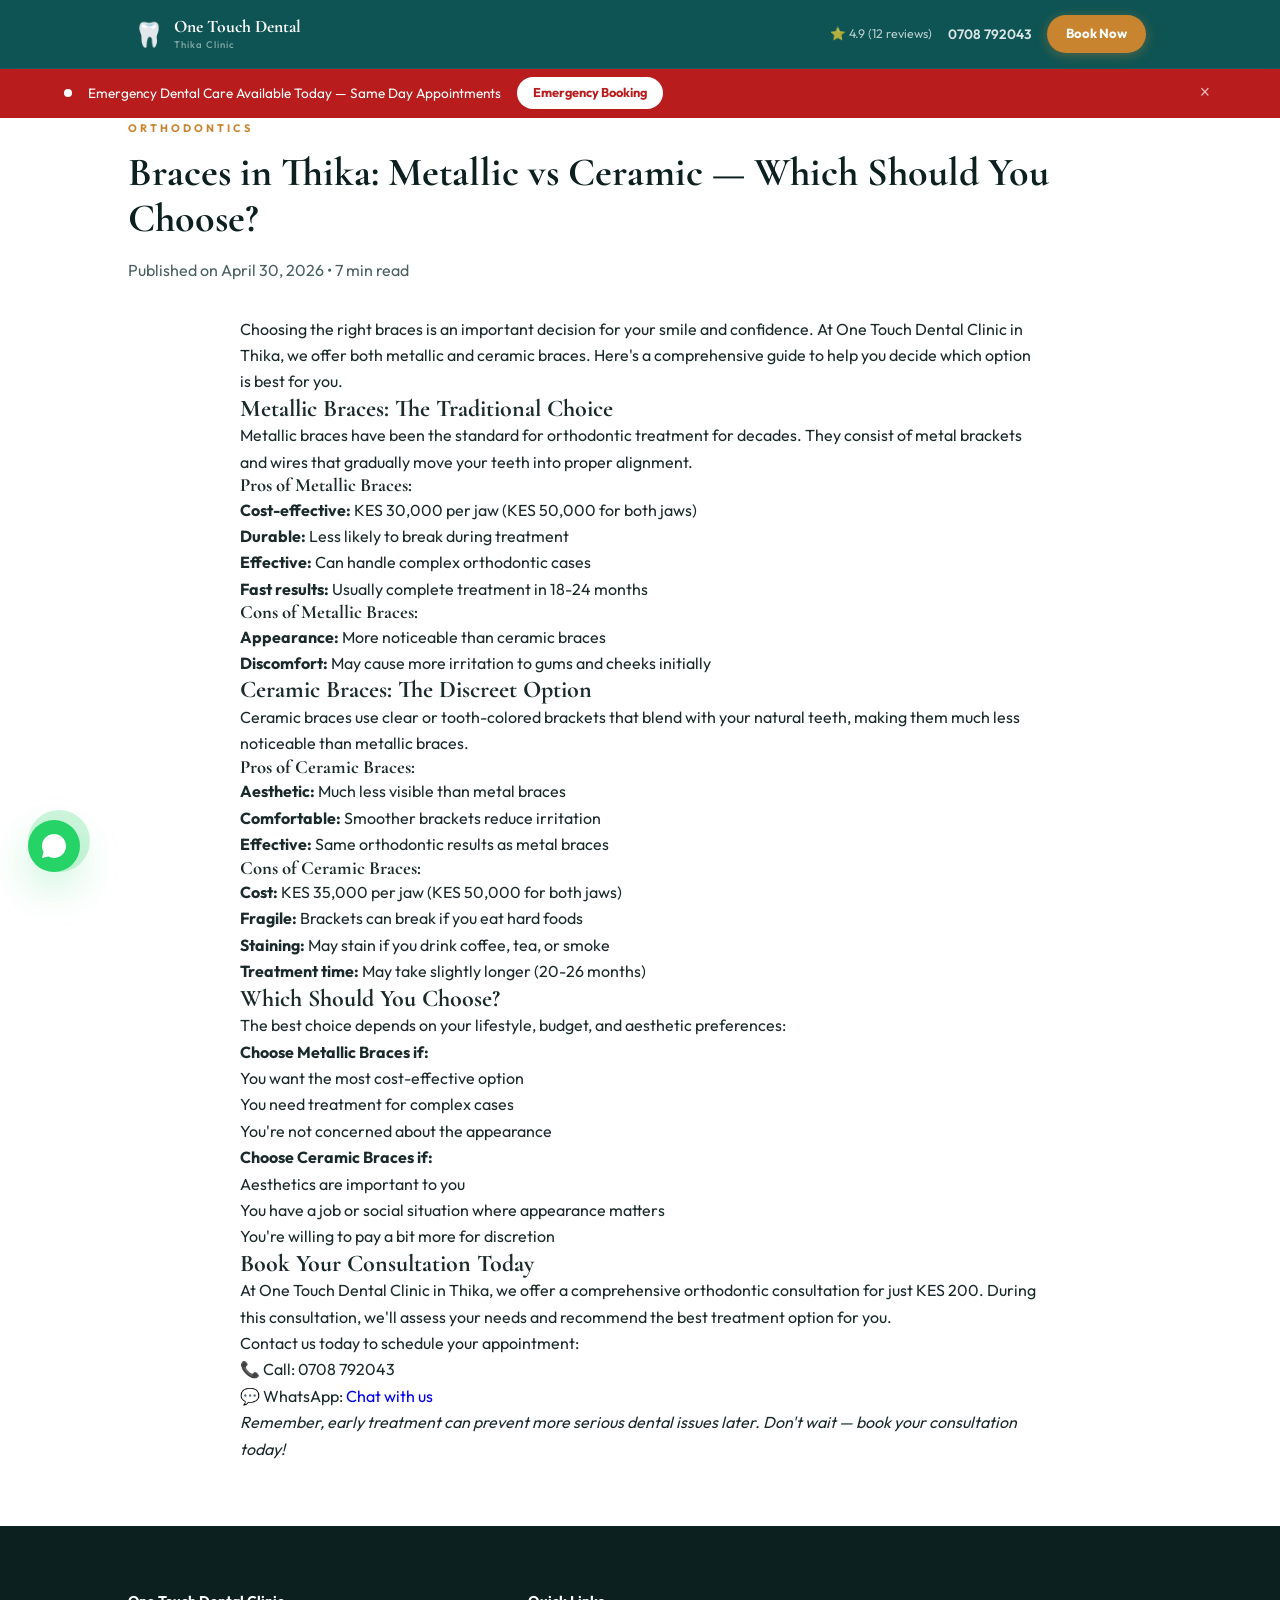
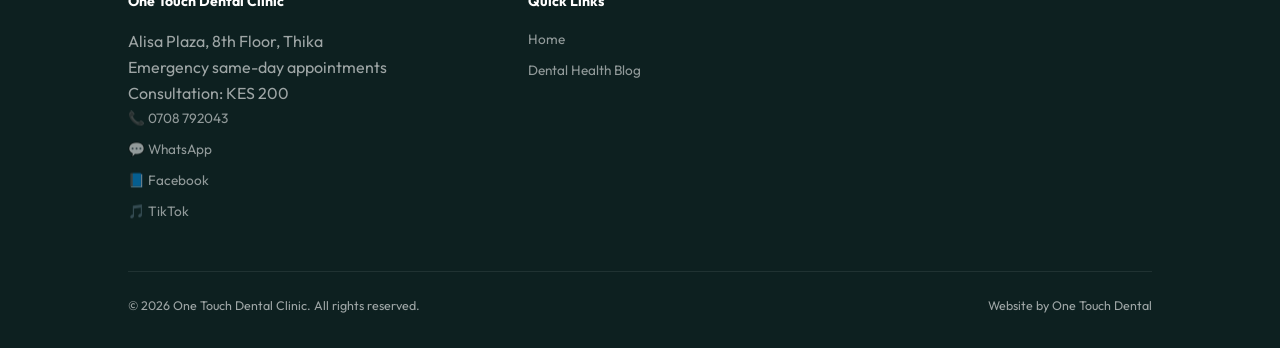
<file: blog-post.html>
<!DOCTYPE html>
<html lang="en">
<head>
  <meta charset="UTF-8" />
  <meta name="viewport" content="width=device-width, initial-scale=1.0" />

  <!-- ═══ PRIMARY SEO META ═══ -->
  <title>Braces in Thika: Metallic vs Ceramic — Which Should You Choose? | One Touch Dental</title>
  <meta name="description" content="Compare metallic and ceramic braces in Thika. Learn about costs, appearance, treatment time, and which option is best for you at One Touch Dental Clinic." />
  <meta name="keywords" content="braces Thika, metallic braces, ceramic braces, orthodontic treatment Thika, braces cost Thika" />
  <link rel="canonical" href="https://onetouchdental.co.ke/blog-post.html" />

  <!-- ═══ OPEN GRAPH ═══ -->
  <meta property="og:type" content="article" />
  <meta property="og:title" content="Braces in Thika: Metallic vs Ceramic — Which Should You Choose?" />
  <meta property="og:description" content="Expert guide to choosing between metallic and ceramic braces in Thika. Costs, pros, cons, and treatment details." />
  <meta property="og:url" content="https://onetouchdental.co.ke/blog-post.html" />
  <meta property="og:image" content="https://onetouchdental.co.ke/clinic-photo.jpg" />
  <meta property="og:locale" content="en_KE" />

  <!-- Twitter Card -->
  <meta name="twitter:card" content="summary_large_image" />
  <meta name="twitter:title" content="Braces in Thika: Metallic vs Ceramic Guide" />
  <meta name="twitter:description" content="Choose the right braces for you in Thika. Metallic vs ceramic comparison." />
  <meta name="twitter:image" content="https://onetouchdental.co.ke/clinic-photo.jpg" />

  <!-- ═══ FONTS ═══ -->
  <link rel="preconnect" href="https://fonts.googleapis.com" />
  <link href="https://fonts.googleapis.com/css2?family=Cormorant+Garamond:ital,wght@0,500;0,600;0,700;1,500;1,600&family=Outfit:wght@300;400;500;600;700&display=swap" rel="stylesheet" />

  <link rel="stylesheet" href="style.css" />
</head>
<body>

<!-- ═══ NAV ═══ -->
<nav id="mainNav">
  <div class="nav-inner">
    <a href="index.html" class="nav-logo">
      <div class="logo-tooth">🦷</div>
      <div>
        <div class="logo-name">One Touch Dental</div>
        <div class="logo-sub">Thika Clinic</div>
      </div>
    </a>
    <div class="nav-right">
      <div class="nav-rating">⭐ 4.9 (12 reviews)</div>
      <a href="tel:+254708792043" class="nav-phone">0708 792043</a>
      <a href="https://wa.me/254708792043?text=Hi%20One%20Touch%20Dental!%20I%27d%20like%20to%20book%20a%20consultation." class="btn-book-nav">Book Now</a>
    </div>
    <button class="hamburger" onclick="toggleMobileMenu()">
      <span></span><span></span><span></span>
    </button>
  </div>
  <div class="mobile-menu">
    <a href="tel:+254708792043" class="mm-call">📞 Call 0708 792043</a>
    <a href="https://wa.me/254708792043?text=Hi%20One%20Touch%20Dental!%20I%27d%20like%20to%20book%20a%20consultation." class="mm-cta">💬 Book on WhatsApp</a>
    <a href="index.html">Home</a>
    <a href="blog.html">Dental Health Blog</a>
  </div>
</nav>

<!-- ═══ EMERGENCY RIBBON ═══ -->
<div class="emergency-ribbon">
  <div class="er-dot"></div>
  <div>Emergency Dental Care Available Today — Same Day Appointments</div>
  <a href="https://wa.me/254708792043?text=Hi%20One%20Touch%20Dental!%20I%20have%20a%20dental%20emergency." class="er-btn">Emergency Booking</a>
  <button class="er-close" onclick="closeEmergencyRibbon()">×</button>
</div>

<!-- ═══ BLOG POST ═══ -->
<section style="padding:120px 5% 4rem;">
  <div class="container">
    <article>
      <div class="section-label">Orthodontics</div>
      <h1 style="font-size:2.5rem;font-weight:700;color:var(--dark);margin-bottom:1rem;">Braces in Thika: Metallic vs Ceramic — Which Should You Choose?</h1>
      <div style="color:var(--mid);margin-bottom:2rem;">Published on April 30, 2026 • 7 min read</div>

      <div style="max-width:800px;margin:0 auto;">
        <p>Choosing the right braces is an important decision for your smile and confidence. At One Touch Dental Clinic in Thika, we offer both metallic and ceramic braces. Here's a comprehensive guide to help you decide which option is best for you.</p>

        <h2>Metallic Braces: The Traditional Choice</h2>
        <p>Metallic braces have been the standard for orthodontic treatment for decades. They consist of metal brackets and wires that gradually move your teeth into proper alignment.</p>

        <h3>Pros of Metallic Braces:</h3>
        <ul>
          <li><strong>Cost-effective:</strong> KES 30,000 per jaw (KES 50,000 for both jaws)</li>
          <li><strong>Durable:</strong> Less likely to break during treatment</li>
          <li><strong>Effective:</strong> Can handle complex orthodontic cases</li>
          <li><strong>Fast results:</strong> Usually complete treatment in 18-24 months</li>
        </ul>

        <h3>Cons of Metallic Braces:</h3>
        <ul>
          <li><strong>Appearance:</strong> More noticeable than ceramic braces</li>
          <li><strong>Discomfort:</strong> May cause more irritation to gums and cheeks initially</li>
        </ul>

        <h2>Ceramic Braces: The Discreet Option</h2>
        <p>Ceramic braces use clear or tooth-colored brackets that blend with your natural teeth, making them much less noticeable than metallic braces.</p>

        <h3>Pros of Ceramic Braces:</h3>
        <ul>
          <li><strong>Aesthetic:</strong> Much less visible than metal braces</li>
          <li><strong>Comfortable:</strong> Smoother brackets reduce irritation</li>
          <li><strong>Effective:</strong> Same orthodontic results as metal braces</li>
        </ul>

        <h3>Cons of Ceramic Braces:</h3>
        <ul>
          <li><strong>Cost:</strong> KES 35,000 per jaw (KES 50,000 for both jaws)</li>
          <li><strong>Fragile:</strong> Brackets can break if you eat hard foods</li>
          <li><strong>Staining:</strong> May stain if you drink coffee, tea, or smoke</li>
          <li><strong>Treatment time:</strong> May take slightly longer (20-26 months)</li>
        </ul>

        <h2>Which Should You Choose?</h2>
        <p>The best choice depends on your lifestyle, budget, and aesthetic preferences:</p>

        <p><strong>Choose Metallic Braces if:</strong></p>
        <ul>
          <li>You want the most cost-effective option</li>
          <li>You need treatment for complex cases</li>
          <li>You're not concerned about the appearance</li>
        </ul>

        <p><strong>Choose Ceramic Braces if:</strong></p>
        <ul>
          <li>Aesthetics are important to you</li>
          <li>You have a job or social situation where appearance matters</li>
          <li>You're willing to pay a bit more for discretion</li>
        </ul>

        <h2>Book Your Consultation Today</h2>
        <p>At One Touch Dental Clinic in Thika, we offer a comprehensive orthodontic consultation for just KES 200. During this consultation, we'll assess your needs and recommend the best treatment option for you.</p>

        <p>Contact us today to schedule your appointment:</p>
        <ul>
          <li>📞 Call: 0708 792043</li>
          <li>💬 WhatsApp: <a href="https://wa.me/254708792043">Chat with us</a></li>
        </ul>

        <p><em>Remember, early treatment can prevent more serious dental issues later. Don't wait — book your consultation today!</em></p>
      </div>
    </article>
  </div>
</section>

<!-- ═══ FOOTER ═══ -->
<footer class="footer">
  <div class="container">
    <div class="footer-grid">
      <div>
        <div class="footer-h">One Touch Dental Clinic</div>
        <p>Alisa Plaza, 8th Floor, Thika<br>Emergency same-day appointments<br>Consultation: KES 200</p>
        <div class="footer-list">
          <a href="tel:+254708792043">📞 0708 792043</a>
          <a href="https://wa.me/254708792043" target="_blank">💬 WhatsApp</a>
          <a href="https://www.facebook.com/p/One-Touch-Dental-Services-61580436131827/" target="_blank">📘 Facebook</a>
          <a href="https://www.tiktok.com/@doctorjonas" target="_blank">🎵 TikTok</a>
        </div>
      </div>
      <div>
        <div class="footer-h">Quick Links</div>
        <div class="footer-list">
          <a href="index.html">Home</a>
          <a href="blog.html">Dental Health Blog</a>
        </div>
      </div>
    </div>
    <div class="footer-bottom">
      <div>&copy; 2026 One Touch Dental Clinic. All rights reserved.</div>
      <div>Website by One Touch Dental</div>
    </div>
  </div>
</footer>

<!-- FLOATING WHATSAPP -->
<div class="wa-pulse"></div>
<a href="https://wa.me/254708792043?text=Hi%20One%20Touch%20Dental!%20I%27d%20like%20to%20book%20a%20consultation." target="_blank" rel="noopener" class="wa-float" id="waFloat" aria-label="Chat with One Touch Dental on WhatsApp">
  <svg viewBox="0 0 32 32" fill="white" width="20" height="20"><path d="M16 0C7.163 0 0 7.163 0 16c0 2.822.736 5.471 2.027 7.774L0 32l8.437-2.01A15.93 15.93 0 0016 32c8.837 0 16-7.163 16-16S24.837 0 16 0zm7.27 22.138c-.398-.199-2.354-1.162-2.72-1.294-.365-.133-.63-.199-.896.199-.265.398-1.029 1.294-1.261 1.56-.232.265-.465.298-.863.1-.398-.2-1.681-.62-3.202-1.977-1.183-1.057-1.982-2.362-2.214-2.76-.232-.398-.025-.613.174-.811.179-.178.398-.465.597-.697.2-.232.266-.398.398-.664.133-.265.067-.498-.033-.697-.1-.199-.896-2.16-1.228-2.958-.323-.777-.651-.672-.896-.684l-.763-.013c-.265 0-.697.1-1.062.498-.365.398-1.394 1.362-1.394 3.322s1.427 3.853 1.626 4.118c.2.265 2.808 4.287 6.805 6.013.951.41 1.693.655 2.272.839.955.304 1.824.261 2.511.158.766-.114 2.354-.962 2.687-1.891.332-.929.332-1.726.232-1.891-.1-.166-.365-.265-.763-.464z"/></svg>
  <span>Chat with us</span>
</a>

<script src="main.js"></script>
</body>
</html>
</file>
<file: style.css>
/* ═══════════════════════════════════════════════════════════
   ONE TOUCH DENTAL CLINIC — style.css
   Design: Cormorant Garamond (headings) + Outfit (body)
   Palette: Teal #0B6E6E · Gold #C8842E · Red #B91C1C
   Purpose: Google ranking · Mobile conversion · Kenyan UX
═══════════════════════════════════════════════════════════ */

@import url('https://fonts.googleapis.com/css2?family=Cormorant+Garamond:ital,wght@0,500;0,600;0,700;1,500;1,600&family=Outfit:wght@300;400;500;600;700&display=swap');

/* ── RESET ── */
*,*::before,*::after{box-sizing:border-box;margin:0;padding:0}
html{scroll-behavior:smooth;font-size:16px;-webkit-text-size-adjust:100%}
body{font-family:'Outfit',sans-serif;color:#1a2a2a;background:#fff;overflow-x:hidden;line-height:1.65;-webkit-font-smoothing:antialiased}
img{max-width:100%;height:auto;display:block}
a{text-decoration:none}
ul,ol{list-style:none}

/* ── CSS VARS ── */
:root{
  --teal:#0B6E6E;--teal-d:#074f4f;--teal-l:#0d8e8e;--teal-pale:#e6f4f4;
  --gold:#C8842E;--gold-l:#e09840;--gold-pale:#fdf3e3;
  --cream:#fbf8f3;--dark:#0d2020;--mid:#4a6060;--light:#9ab0b0;
  --border:rgba(11,110,110,0.12);--red:#b91c1c;--red-pale:#fff5f5;
  --wa:#25d366;--wa-d:#1ebe5d;--white:#ffffff;--fb:#1877f2;--tiktok:#010101;
  --shadow-sm:0 2px 12px rgba(11,110,110,0.08);
  --shadow-md:0 8px 32px rgba(11,110,110,0.12);
  --shadow-lg:0 20px 60px rgba(11,110,110,0.16);
  --shadow-gold:0 4px 20px rgba(200,132,46,0.40);
  --r-sm:8px;--r-md:16px;--r-lg:24px;--r-xl:32px;--r-pill:50px;
}

/* ── TYPOGRAPHY ── */
h1,h2,h3{font-family:'Cormorant Garamond',Georgia,serif;line-height:1.15}
.section-label{display:block;font-size:.68rem;font-weight:700;letter-spacing:3px;text-transform:uppercase;color:var(--gold);margin-bottom:.7rem}
.section-h2{font-size:clamp(1.85rem,4vw,2.8rem);font-weight:700;color:var(--dark);margin-bottom:1rem}
.section-h2 em{color:var(--teal);font-style:italic}
.section-sub{font-size:1rem;color:var(--mid);max-width:580px;line-height:1.75;margin-bottom:2.5rem}
.white{color:white!important}

/* ── LAYOUT ── */
.container{max-width:1140px;margin:0 auto;padding:0 5%}

/* ── BUTTONS ── */
.btn-primary,.btn-hero{display:inline-flex;align-items:center;gap:8px;background:var(--gold);color:white;padding:.9rem 2rem;border-radius:var(--r-pill);font-family:'Outfit',sans-serif;font-weight:700;font-size:.95rem;border:none;cursor:pointer;box-shadow:var(--shadow-gold);transition:background .2s,transform .2s,box-shadow .2s;text-decoration:none}
.btn-hero{padding:1rem 2.2rem;font-size:1rem;box-shadow:0 6px 28px rgba(200,132,46,.45)}
.btn-primary:hover,.btn-hero:hover{background:var(--gold-l);transform:translateY(-2px);box-shadow:0 8px 30px rgba(200,132,46,.5)}
.btn-outline-dark{display:inline-flex;align-items:center;gap:8px;background:transparent;color:var(--teal);padding:.85rem 2rem;border-radius:var(--r-pill);font-weight:700;font-size:.9rem;border:2px solid var(--teal);transition:background .2s,color .2s;text-decoration:none}
.btn-outline-dark:hover{background:var(--teal);color:white}
.btn-call-big{display:inline-flex;align-items:center;gap:8px;background:rgba(255,255,255,.1);color:white;padding:1rem 2rem;border-radius:var(--r-pill);font-weight:700;font-size:1rem;border:2px solid rgba(255,255,255,.35);transition:background .2s,border-color .2s;text-decoration:none}
.btn-call-big:hover{background:rgba(255,255,255,.18);border-color:white}

/* ═══ NAV ═══ */
#mainNav{position:fixed;top:0;left:0;right:0;z-index:1000;background:rgba(7,79,79,.97);backdrop-filter:blur(14px);-webkit-backdrop-filter:blur(14px);border-bottom:1px solid rgba(255,255,255,.07);transition:box-shadow .3s}
#mainNav.scrolled{box-shadow:0 2px 24px rgba(0,0,0,.25)}
.nav-inner{max-width:1140px;margin:0 auto;padding:0 5%;height:68px;display:flex;align-items:center;justify-content:space-between;gap:1rem}
.nav-logo{display:flex;align-items:center;gap:10px;text-decoration:none;flex-shrink:0}
.logo-tooth{font-size:1.5rem;line-height:1}
.logo-name{font-family:'Cormorant Garamond',serif;font-size:1.1rem;font-weight:700;color:white;line-height:1.2}
.logo-sub{font-size:.6rem;color:rgba(255,255,255,.5);letter-spacing:1px;font-weight:500}
.nav-right{display:flex;align-items:center;gap:1rem}
.nav-rating{font-size:.78rem;color:rgba(255,255,255,.7);white-space:nowrap}
.nav-phone{font-size:.85rem;font-weight:600;color:rgba(255,255,255,.85);transition:color .2s;text-decoration:none;white-space:nowrap}
.nav-phone:hover{color:var(--gold-l)}
.btn-book-nav{background:var(--gold);color:white;padding:.5rem 1.2rem;border-radius:30px;font-size:.82rem;font-weight:700;transition:background .2s,transform .15s;box-shadow:0 2px 12px rgba(200,132,46,.4);white-space:nowrap;text-decoration:none}
.btn-book-nav:hover{background:var(--gold-l);transform:translateY(-1px)}
.hamburger{display:none;flex-direction:column;gap:5px;background:none;border:none;cursor:pointer;padding:6px;flex-shrink:0}
.hamburger span{display:block;width:22px;height:2px;background:white;border-radius:2px;transition:transform .3s,opacity .3s}
.mobile-menu{display:none;flex-direction:column;background:var(--teal-d);border-top:1px solid rgba(255,255,255,.07)}
.mobile-menu a{color:rgba(255,255,255,.82);font-size:.95rem;padding:.9rem 5%;border-bottom:1px solid rgba(255,255,255,.06);font-weight:500;text-decoration:none;transition:background .2s}
.mobile-menu a:hover{background:rgba(255,255,255,.06)}
.mobile-menu .mm-cta{background:var(--gold);color:white;font-weight:700;text-align:center}
.mobile-menu .mm-call{color:var(--gold-l);font-weight:700}
.mobile-menu.open{display:flex}

/* ═══ EMERGENCY RIBBON ═══ */
.emergency-ribbon{position:fixed;top:68px;left:0;right:0;z-index:999;background:var(--red);color:white;padding:.55rem 5%;display:flex;align-items:center;gap:1rem;flex-wrap:wrap;font-size:.85rem}
.er-dot{width:8px;height:8px;border-radius:50%;background:white;animation:erBlink 1s ease-in-out infinite;flex-shrink:0}
@keyframes erBlink{0%,100%{opacity:1}50%{opacity:.3}}
.er-btn{background:white;color:var(--red);padding:.35rem 1rem;border-radius:20px;font-weight:700;font-size:.8rem;white-space:nowrap;text-decoration:none;transition:background .2s}
.er-btn:hover{background:#fef2f2}
.er-close{background:none;border:none;color:rgba(255,255,255,.7);cursor:pointer;font-size:1.1rem;margin-left:auto;padding:2px 6px}
.has-ribbon{padding-top:calc(68px + 40px)}

/* ═══ HERO ═══ */
.hero{background:var(--teal-d);min-height:100vh;display:flex;align-items:center;padding:120px 5% 6rem;position:relative;overflow:hidden}
.hero-photo-bg{position:absolute;inset:0;background:url('images/image_b41180b9.png') center center / cover no-repeat;opacity:.8;z-index:0}
.hero-photo-overlay{position:absolute;inset:0;background:linear-gradient(90deg,rgba(7,79,79,.97) 55%,rgba(7,79,79,.70) 100%);z-index:1}
.hero-bg{position:absolute;inset:0;z-index:2;pointer-events:none;overflow:hidden}
.hero-orb{position:absolute;border-radius:50%;filter:blur(80px);opacity:.22}
.orb1{width:600px;height:600px;background:radial-gradient(circle,#0d8e8e,transparent);top:-200px;right:-100px}
.orb2{width:400px;height:400px;background:radial-gradient(circle,#C8842E,transparent);bottom:-100px;left:-100px;opacity:.12}
.hero-mesh{position:absolute;inset:0;background-image:radial-gradient(rgba(255,255,255,.04) 1.5px,transparent 1.5px);background-size:30px 30px}
.hero-inner{position:relative;z-index:3;max-width:1140px;margin:0 auto;width:100%;display:grid;grid-template-columns:1fr 1fr;gap:5rem;align-items:center}
.hero-badge{display:inline-flex;align-items:center;gap:8px;background:rgba(200,132,46,.15);border:1px solid rgba(200,132,46,.35);color:var(--gold-l);padding:.45rem 1.1rem;border-radius:30px;font-size:.75rem;font-weight:700;letter-spacing:.5px;margin-bottom:1.4rem}
.badge-live{width:7px;height:7px;background:var(--gold-l);border-radius:50%;animation:livePulse 1.5s ease-in-out infinite}
@keyframes livePulse{0%,100%{opacity:1;transform:scale(1)}50%{opacity:.5;transform:scale(1.3)}}
.hero-h1{font-size:clamp(2.6rem,5.5vw,4rem);font-weight:700;color:white;line-height:1.1;margin-bottom:1.3rem}
.hero-h1 em{color:var(--gold-l);font-style:italic}
.hero-sub{font-size:1.05rem;color:rgba(255,255,255,.78);line-height:1.8;max-width:500px;margin-bottom:2rem}
.hero-trust-row{display:flex;flex-wrap:wrap;gap:.6rem;margin-bottom:2.2rem}
.htrust{font-size:.82rem;color:rgba(255,255,255,.82);display:flex;align-items:center;gap:6px;background:rgba(255,255,255,.07);padding:4px 12px;border-radius:20px;border:1px solid rgba(255,255,255,.12)}
.htrust span{color:var(--gold-l);font-weight:700}
.hero-micro{font-size:.77rem;color:rgba(255,255,255,.45);margin-top:.8rem}

/* Clinic photo frame */
.clinic-photo-frame{border-radius:var(--r-lg);overflow:visible;box-shadow:0 20px 60px rgba(0,0,0,.45);position:relative;border:3px solid rgba(200,132,46,.4);animation:heroCardIn .8s .4s ease both}
@keyframes heroCardIn{from{opacity:0;transform:translateY(30px)}to{opacity:1;transform:translateY(0)}}
.clinic-photo-frame img{width:100%;height:420px;object-fit:cover;object-position:left center;display:block;border-radius:calc(var(--r-lg) - 3px)}
.clinic-verified-badge{position:absolute;top:16px;right:16px;background:rgba(200,132,46,.95);color:white;padding:6px 14px;border-radius:30px;font-size:.72rem;font-weight:700;letter-spacing:.5px;z-index:2}
.clinic-photo-caption{position:absolute;bottom:0;left:0;right:0;background:linear-gradient(to top,rgba(7,79,79,.95),transparent);padding:2.5rem 1.5rem 1.2rem;color:white;border-radius:0 0 calc(var(--r-lg) - 3px) calc(var(--r-lg) - 3px)}
.clinic-photo-caption strong{display:block;font-family:'Cormorant Garamond',serif;font-size:1.1rem;font-weight:700;margin-bottom:4px}
.clinic-photo-caption span{font-size:.74rem;opacity:.75}

/* Float badges */
.float-badge{position:absolute;background:white;border-radius:14px;padding:10px 14px;display:flex;align-items:center;gap:10px;font-size:.78rem;color:var(--dark);line-height:1.35;box-shadow:0 4px 20px rgba(0,0,0,.18);z-index:4}
.fb1{top:-16px;right:-16px;animation:floatBadge 4s ease-in-out infinite}
.fb2{bottom:-16px;left:-16px;animation:floatBadge 4s 2s ease-in-out infinite}
@keyframes floatBadge{0%,100%{transform:translateY(0)}50%{transform:translateY(-8px)}}
.fb-dot{width:8px;height:8px;border-radius:50%;flex-shrink:0}
.fb-dot.green{background:var(--wa)}.fb-dot.orange{background:var(--gold)}
.float-badge b{display:block;font-size:.8rem}
.float-badge small{color:var(--mid);font-size:.7rem}

/* ═══ PAIN SECTION ═══ */
.pain-section{background:var(--cream);padding:5.5rem 5%}
.pain-grid{display:grid;grid-template-columns:repeat(2,1fr);gap:1.4rem;margin-top:2.5rem}
.pain-card{background:white;border-radius:var(--r-md);padding:1.8rem;border:1px solid var(--border);border-top:3px solid var(--teal);transition:transform .25s,box-shadow .25s}
.pain-card:hover{transform:translateY(-4px);box-shadow:var(--shadow-md)}
.pain-icon{font-size:2rem;margin-bottom:.8rem}
.pain-quote{font-size:.93rem;color:var(--mid);line-height:1.7;font-style:italic;margin-bottom:1rem}
.pain-answer{font-size:.88rem;color:var(--dark);background:var(--teal-pale);padding:.7rem 1rem;border-radius:var(--r-sm);line-height:1.6}

/* ═══ STATS BAND ═══ */
.stats-section{background:var(--teal);padding:4rem 5%}
.stats-grid{display:grid;grid-template-columns:repeat(4,1fr);gap:2rem;max-width:1140px;margin:0 auto}
.stat-item{text-align:center}
.stat-num{font-family:'Cormorant Garamond',serif;font-size:2.6rem;font-weight:700;color:var(--gold-l);line-height:1}
.stat-unit{font-size:.85rem;font-weight:700;color:white;margin:4px 0 2px}
.stat-label{font-size:.78rem;color:rgba(255,255,255,.6)}

/* ═══ SERVICES ═══ */
.services-section{background:white;padding:5.5rem 5%}
.services-grid{display:grid;grid-template-columns:repeat(auto-fill,minmax(280px,1fr));gap:1.4rem;margin-bottom:3rem}
.service-card{background:white;border-radius:var(--r-md);padding:1.8rem;border:1.5px solid var(--border);position:relative;transition:transform .25s,box-shadow .25s,border-color .25s;display:block;text-decoration:none;color:inherit}
.service-card:hover{transform:translateY(-5px);box-shadow:var(--shadow-md);border-color:var(--teal)}
.sc-featured{border-color:var(--gold);background:var(--gold-pale)}
.sc-emergency{border-color:var(--red);background:var(--red-pale)}
.sc-package{border-color:var(--teal);background:var(--teal-pale)}
.sc-ornament{border-color:var(--teal);background:linear-gradient(135deg,var(--teal-pale),#fff)}
.sc-badge{display:inline-block;font-size:.68rem;font-weight:700;letter-spacing:.5px;padding:3px 10px;border-radius:20px;margin-bottom:.8rem;background:var(--gold);color:white}
.sc-badge.red{background:var(--red)}.sc-badge.teal{background:var(--teal)}
.sc-icon{font-size:2rem;margin-bottom:.8rem}
.sc-name{font-family:'Outfit',sans-serif;font-weight:700;font-size:1rem;color:var(--dark);margin-bottom:.5rem}
.sc-desc{font-size:.85rem;color:var(--mid);line-height:1.7;margin-bottom:1.2rem}
.sc-price-wrap{margin-bottom:1rem}
.sc-from{font-size:.68rem;font-weight:600;text-transform:uppercase;letter-spacing:1px;color:var(--mid)}
.sc-price{font-family:'Cormorant Garamond',serif;font-size:1.7rem;font-weight:700;color:var(--dark);line-height:1.2}
.sc-price span{font-size:.85rem;font-family:'Outfit',sans-serif;color:var(--mid)}
.sc-monthly{font-size:.78rem;color:var(--teal);font-weight:600;margin-top:3px}
.sc-link{font-size:.82rem;font-weight:700;color:var(--teal);margin-top:.5rem}
.services-cta-row{display:flex;align-items:center;justify-content:space-between;gap:2rem;background:var(--teal-pale);border:1px solid var(--border);border-radius:var(--r-md);padding:1.5rem 2rem;flex-wrap:wrap}
.services-cta-row p{font-size:.95rem;color:var(--mid)}

/* ═══ PRICING TABLE ═══ */
.pricing-section{background:var(--cream);padding:5.5rem 5%}
.price-table-wrap{overflow-x:auto;margin-bottom:1rem;border-radius:var(--r-md);box-shadow:var(--shadow-sm);border:1px solid var(--border)}
.price-table{width:100%;border-collapse:collapse;min-width:600px}
.price-table thead tr{background:var(--teal)}
.price-table th{padding:1rem 1.2rem;color:white;font-family:'Outfit',sans-serif;font-size:.88rem;font-weight:700;text-align:left}
.price-table td{padding:.9rem 1.2rem;border-bottom:1px solid var(--border);vertical-align:middle;font-size:.9rem;color:var(--dark)}
.price-table tr:nth-child(even) td{background:rgba(11,110,110,.025)}
.price-table td small{font-size:.78rem;color:var(--mid);display:block;margin-top:2px}
.price-table td strong{font-size:1.05rem}
.price-table .cat-header td{background:var(--teal-pale);padding:.6rem 1.2rem;font-size:.78rem;font-weight:700;color:var(--teal);letter-spacing:1px;text-transform:uppercase}
.price-table .cat-header-gold td{background:var(--gold-pale);padding:.6rem 1.2rem;font-size:.78rem;font-weight:700;color:var(--gold);letter-spacing:1px;text-transform:uppercase}
.price-table .sub-item td:first-child{padding-left:2.2rem}
.pt-from{font-size:.68rem;text-transform:uppercase;letter-spacing:1px;color:var(--mid);font-weight:600}
.pt-highlight{background:var(--gold-pale)!important}
.pt-monthly{color:var(--teal);font-weight:700;font-size:.85rem;text-align:center}
.price-note{font-size:.78rem;color:var(--mid);font-style:italic;margin-bottom:2rem;padding-top:.5rem}
.installment-box{display:flex;align-items:center;gap:1.5rem;flex-wrap:wrap;background:white;border:2px solid var(--gold);border-radius:var(--r-md);padding:1.8rem 2rem;margin-top:2rem}
.ib-icon{font-size:2.5rem;flex-shrink:0}
.ib-title{font-weight:700;font-size:1rem;color:var(--dark);margin-bottom:.3rem}
.ib-text{font-size:.9rem;color:var(--mid);line-height:1.65}

/* ═══ REVIEWS ═══ */
.reviews-section{background:white;padding:5.5rem 5%}
.review-aggregate{display:flex;align-items:center;gap:1.2rem;margin-bottom:2.5rem}
.ra-num{font-family:'Cormorant Garamond',serif;font-size:3.5rem;font-weight:700;color:var(--gold);line-height:1}
.ra-stars{color:var(--gold);font-size:1.1rem}
.ra-count{font-size:.85rem;color:var(--mid);margin-top:4px}
.reviews-grid{display:grid;grid-template-columns:repeat(3,1fr);gap:1.4rem}
.review-card{background:white;border-radius:var(--r-md);padding:1.8rem;border:1.5px solid var(--border);transition:transform .25s,box-shadow .25s}
.review-card:hover{transform:translateY(-4px);box-shadow:var(--shadow-md)}
.rv-featured{border-color:var(--gold);background:var(--gold-pale)}
.rv-stars{color:var(--gold);font-size:.9rem;margin-bottom:.8rem}
.rv-text{font-size:.92rem;color:var(--dark);line-height:1.75;font-style:italic;margin-bottom:1.2rem}
.rv-author{display:flex;align-items:center;gap:10px}
.rv-avatar{width:38px;height:38px;border-radius:50%;background:var(--teal);color:white;display:flex;align-items:center;justify-content:center;font-weight:700;font-size:1rem;flex-shrink:0}
.rv-name{font-weight:700;font-size:.88rem;color:var(--dark)}
.rv-role{font-size:.76rem;color:var(--mid)}
.reviews-cta{text-align:center;margin-top:2rem}

/* ═══ BOOKING FORM ═══ */
.booking-section{background:var(--teal-d);padding:6rem 5%}
.booking-grid{display:grid;grid-template-columns:1fr 1.15fr;gap:5rem;align-items:start;max-width:1140px;margin:0 auto}
.booking-sub{color:rgba(255,255,255,.72);font-size:1rem;line-height:1.75;margin-bottom:2rem}
.booking-promises{display:flex;flex-direction:column;gap:.7rem;margin-bottom:2rem}
.bp-item{display:flex;align-items:center;gap:10px;color:rgba(255,255,255,.85);font-size:.9rem}
.bp-check{color:var(--gold-l);font-size:1rem;font-weight:700;flex-shrink:0}
.booking-contact-alt{margin-top:1.5rem;display:flex;flex-direction:column;gap:.7rem}
.bca-phone{display:inline-flex;align-items:center;gap:8px;background:rgba(255,255,255,.1);color:white;padding:.7rem 1.4rem;border-radius:40px;font-weight:700;font-size:.88rem;border:1px solid rgba(255,255,255,.2);width:fit-content;transition:background .2s;text-decoration:none}
.bca-phone:hover{background:rgba(255,255,255,.18)}
.bca-wa{display:inline-flex;align-items:center;gap:8px;background:var(--wa);color:white;padding:.7rem 1.4rem;border-radius:40px;font-weight:700;font-size:.88rem;width:fit-content;transition:background .2s;text-decoration:none}
.bca-wa:hover{background:var(--wa-d)}
.form-card{background:white;border-radius:var(--r-xl);overflow:hidden;box-shadow:var(--shadow-lg);width:100%;max-width:100%;box-sizing:border-box}
.form-card-header{background:var(--teal);padding:1.8rem 2rem}
.fc-title{font-family:'Cormorant Garamond',serif;font-size:1.5rem;font-weight:700;color:white;margin-bottom:.3rem}
.fc-sub{font-size:.82rem;color:rgba(255,255,255,.65)}
form{padding:2rem;display:flex;flex-direction:column;gap:1.2rem;width:100%;max-width:100%;box-sizing:border-box}
.form-field{display:flex;flex-direction:column;gap:5px;min-width:0}
.form-label{font-size:.82rem;font-weight:700;color:var(--dark)}
.required{color:var(--red)}
.form-input,.form-select{padding:.9rem 1rem;border:1.5px solid var(--border);border-radius:var(--r-sm);font-size:.95rem;font-family:'Outfit',sans-serif;color:var(--dark);outline:none;transition:border-color .2s,box-shadow .2s;background:white;appearance:none;-webkit-appearance:none}
.form-select{background-image:url("data:image/svg+xml,%3Csvg xmlns='http://www.w3.org/2000/svg' width='12' height='12' viewBox='0 0 24 24' fill='none' stroke='%234a6060' stroke-width='2'%3E%3Cpath d='M6 9l6 6 6-6'/%3E%3C/svg%3E");background-repeat:no-repeat;background-position:right 14px center;padding-right:36px}
.form-input:focus,.form-select:focus{border-color:var(--teal);box-shadow:0 0 0 3px rgba(11,110,110,.1)}
.field-hint{font-size:.73rem;color:var(--light)}
.form-submit{background:var(--gold);color:white;border:none;padding:1rem 1.5rem;border-radius:var(--r-pill);font-family:'Outfit',sans-serif;font-weight:700;font-size:1rem;cursor:pointer;transition:background .2s,transform .2s;box-shadow:var(--shadow-gold);width:100%}
.form-submit:hover{background:var(--gold-l);transform:translateY(-2px)}
.form-submit:disabled{opacity:.7;cursor:not-allowed;transform:none}
.form-footer-note{font-size:.73rem;color:var(--light);line-height:1.5;text-align:center}
.form-success{display:none;padding:2.5rem 2rem;text-align:center}
.fs-icon{font-size:3rem;margin-bottom:.8rem}
.fs-title{font-family:'Cormorant Garamond',serif;font-size:1.8rem;font-weight:700;color:var(--teal);margin-bottom:.5rem}
.fs-text{font-size:.92rem;color:var(--mid);line-height:1.7}
.fs-wa{display:inline-flex;align-items:center;gap:8px;background:var(--wa);color:white;padding:.8rem 1.8rem;border-radius:var(--r-pill);font-weight:700;font-size:.92rem;margin-top:1.2rem;transition:background .2s;text-decoration:none}
.fs-wa:hover{background:var(--wa-d)}

/* ═══ AUTHORITY ═══ */
.authority-section{background:var(--cream);padding:5.5rem 5%}
.authority-grid{display:grid;grid-template-columns:1fr 1fr;gap:4rem;align-items:start}
.auth-content p{font-size:.95rem;color:var(--mid);line-height:1.8;margin-bottom:1rem}
.auth-badges{display:flex;flex-wrap:wrap;gap:.7rem;margin-top:1.5rem}
.auth-badge{display:flex;align-items:center;gap:6px;font-size:.82rem;font-weight:600;color:var(--teal);background:white;border:1px solid var(--border);padding:.45rem 1rem;border-radius:30px}
.auth-badge span{color:var(--gold);font-weight:700}
.auth-info-card{background:white;border-radius:var(--r-lg);padding:2rem;box-shadow:var(--shadow-md);border:1px solid var(--border)}
.aic-title{font-family:'Outfit',sans-serif;font-weight:700;font-size:1rem;color:var(--dark);margin-bottom:1.2rem}
.aic-map-placeholder{background:linear-gradient(135deg,#e6f4f4,#b2d8d8);border-radius:var(--r-md);height:160px;display:flex;align-items:center;justify-content:center;margin-bottom:1.5rem;overflow:hidden}
.map-link{text-align:center;color:var(--teal);text-decoration:none;padding:1rem;transition:opacity .2s}
.map-link:hover{opacity:.85}
.map-pin{font-size:2.5rem;margin-bottom:.5rem}
.map-text{font-weight:700;font-size:.9rem;line-height:1.4;margin-bottom:.4rem}
.map-cta{font-size:.78rem;font-weight:700;color:var(--gold)}
.aic-details{display:flex;flex-direction:column;gap:.6rem}
.aic-row{display:flex;align-items:flex-start;gap:10px;font-size:.88rem;color:var(--mid)}
.aic-icon{flex-shrink:0}
.aic-row a{color:var(--teal);font-weight:700;text-decoration:none}
.aic-row a:hover{color:var(--teal-l)}

/* ═══ FAQ ═══ */
.faq-section{background:white;padding:5.5rem 5%}
.faq-grid{display:grid;grid-template-columns:repeat(2,1fr);gap:0 3rem;max-width:1060px}
.faq-item{border-bottom:1px solid var(--border)}
.faq-q{display:flex;justify-content:space-between;align-items:center;padding:1.1rem 0;cursor:pointer;font-weight:600;font-size:.95rem;color:var(--dark);gap:1rem;transition:color .2s;user-select:none}
.faq-q:hover{color:var(--teal)}
.faq-arr{color:var(--gold);font-size:1.4rem;flex-shrink:0;transition:transform .3s}
.faq-item.open .faq-arr{transform:rotate(45deg)}
.faq-a{font-size:.88rem;color:var(--mid);line-height:1.75;max-height:0;overflow:hidden;transition:max-height .35s ease,padding .3s}
.faq-item.open .faq-a{max-height:400px;padding-bottom:1.2rem}

/* ═══ BLOG SECTION ═══ */
.blog-section{background:var(--cream);padding:5.5rem 5%}
.blog-grid{display:grid;grid-template-columns:repeat(4,1fr);gap:1.2rem}
.blog-card{background:white;border-radius:var(--r-md);overflow:hidden;border:1px solid var(--border);text-decoration:none;color:inherit;display:block;transition:transform .25s,box-shadow .25s}
.blog-card:hover{transform:translateY(-4px);box-shadow:var(--shadow-md)}
.bc-img{height:140px;display:flex;align-items:center;justify-content:center;font-size:3rem}
.bc-body{padding:1.2rem}
.bc-tag{font-size:.68rem;font-weight:700;letter-spacing:1.5px;text-transform:uppercase;color:var(--teal);margin-bottom:.4rem}
.bc-title{font-family:'Outfit',sans-serif;font-weight:700;font-size:.88rem;color:var(--dark);line-height:1.45;margin-bottom:.4rem}
.bc-meta{font-size:.74rem;color:var(--light)}

/* ═══ FINAL CTA ═══ */
.final-cta{background:var(--teal-d);padding:6rem 5%;position:relative;overflow:hidden;text-align:center}
.fca-bg{position:absolute;inset:0;background:radial-gradient(ellipse 60% 80% at 50% 50%,rgba(200,132,46,.08),transparent)}
.fca-inner{position:relative;z-index:1}
.final-cta h2{font-family:'Cormorant Garamond',serif;font-size:clamp(2rem,5vw,3.2rem);font-weight:700;color:white;margin-bottom:1rem}
.final-cta h2 em{color:var(--gold-l);font-style:italic}
.final-cta p{color:rgba(255,255,255,.7);font-size:1.05rem;max-width:560px;margin:0 auto 2.5rem;line-height:1.75}
.fca-actions{display:flex;flex-direction:column;align-items:center;justify-content:center;gap:1rem}
.fca-actions-row{display:flex;align-items:center;justify-content:center;gap:1rem;flex-wrap:wrap}

/* ═══ FOOTER ═══ */
footer{background:var(--dark);color:rgba(255,255,255,.6);padding:4rem 5% 2rem}
.footer-grid{display:grid;grid-template-columns:2fr 1fr 1fr 1fr;gap:3rem;margin-bottom:3rem}
.footer-logo{font-family:'Cormorant Garamond',serif;font-size:1.3rem;font-weight:700;color:white;margin-bottom:.8rem}
.footer-desc{font-size:.86rem;line-height:1.75;margin-bottom:1.2rem}
.footer-social{display:flex;gap:.6rem;flex-wrap:wrap}
.fs-link{display:inline-flex;align-items:center;gap:5px;font-size:.8rem;font-weight:700;padding:.45rem 1rem;border-radius:30px;transition:opacity .2s,transform .15s;text-decoration:none}
.fs-link:hover{opacity:.88;transform:translateY(-1px)}
.fs-link.wa{background:var(--wa);color:white}
.fs-link.call{background:rgba(255,255,255,.1);color:white;border:1px solid rgba(255,255,255,.2)}
.fs-link.fb{background:var(--fb);color:white}
.fs-link.tiktok{background:var(--tiktok);color:white;border:1px solid #333}
.footer-h{font-weight:700;font-size:.88rem;color:white;margin-bottom:.9rem}
.footer-list{display:flex;flex-direction:column;gap:.55rem}
.footer-list a{color:rgba(255,255,255,.55);font-size:.85rem;transition:color .2s;text-decoration:none}
.footer-list a:hover{color:var(--gold-l)}
.footer-bottom{border-top:1px solid rgba(255,255,255,.08);padding-top:1.5rem;display:flex;justify-content:space-between;align-items:center;flex-wrap:wrap;gap:.5rem;font-size:.78rem}

/* ═══ FLOATING WHATSAPP ═══ */
.wa-float{position:fixed;bottom:28px;left:28px;z-index:9999;display:flex;align-items:center;justify-content:center;width:52px;height:52px;background:var(--wa);color:white;padding:0;border-radius:50%;font-weight:700;font-size:0;box-shadow:0 16px 40px rgba(37,211,102,.25);transition:transform .2s,box-shadow .2s,background .2s;animation:waFloat .6s 1.5s ease both;text-decoration:none}
.wa-float:hover{transform:translateY(-3px);box-shadow:0 18px 44px rgba(37,211,102,.35)}
.wa-float svg{width:24px;height:24px}
.wa-float span{display:none}
.wa-pulse{position:fixed;bottom:28px;left:28px;z-index:9998;width:62px;height:62px;border-radius:50%;background:rgba(37,211,102,.22);animation:waPulse 2s ease-in-out 1.5s infinite;pointer-events:none}
@keyframes waPulse{0%,100%{transform:scale(1);opacity:.7}50%{transform:scale(2);opacity:0}}
@keyframes waFloat{from{opacity:0;transform:translateY(20px)}to{opacity:1;transform:translateY(0)}}

/* ═══ SCROLL ANIMATIONS ═══ */
[data-anim]{opacity:0;transform:translateY(22px);transition:opacity .65s ease,transform .65s ease}
[data-anim="fadeLeft"]{transform:translateX(24px)}
[data-anim].visible{opacity:1;transform:translate(0,0)}

/* ═══ RESPONSIVE — 1024px ═══ */
@media(max-width:1024px){
  .stats-grid{grid-template-columns:repeat(2,1fr)}
  .blog-grid{grid-template-columns:repeat(2,1fr)}
  .footer-grid{grid-template-columns:1fr 1fr;gap:2rem}
}

/* ═══ RESPONSIVE — 900px (tablet) ═══ */
@media(max-width:900px){
  .hero{min-height:auto;padding-bottom:4rem;background:linear-gradient(rgba(7,79,79,.90),rgba(7,79,79,.90)),url('clinic-photo.jpg') center center / cover no-repeat}
  .hero-photo-bg{opacity:0}
  .hero-photo-overlay{background:none}
  .hero-inner{grid-template-columns:1fr;gap:2rem}
  .clinic-photo-frame{width:100%;max-width:500px;margin:2rem auto}
  .hero-h1{font-size:clamp(2rem,7vw,3rem)}
  .hero-sub{max-width:100%}
  .pain-grid{grid-template-columns:1fr}
  .reviews-grid{grid-template-columns:1fr}
  .booking-grid{grid-template-columns:1fr;gap:3rem}
  .authority-grid{grid-template-columns:1fr}
  .faq-grid{grid-template-columns:1fr}
}
/* ── MOBILE FIXES — STACKING + HERO + BOOKING */
@media(max-width:768px){
  .hero-inner{grid-template-columns:1fr!important;text-align:center;gap:2rem!important}
  .hero-inner > *{min-width:0}
  .hero-badge,.btn-hero,.btn-call-big{justify-content:center;width:100%;max-width:320px;margin:0 auto}
  .hero{padding-top:140px;padding-bottom:4rem}
  .booking-grid{grid-template-columns:1fr;gap:2rem}
  .booking-grid, .booking-grid > *{width:100%;box-sizing:border-box}
  .form-card{width:100%;max-width:100%;margin:0 auto}
  .form-card-header{padding:1.5rem 1.5rem}
  .form-card form{padding:1.3rem;gap:1rem}
  .form-input,.form-select,textarea{width:100%;max-width:100%;box-sizing:border-box}
  table, thead, tbody, th, td, tr{display:block!important;width:100%!important}
  .booking-section{padding:5rem 5% 3rem}
  .footer-grid{grid-template-columns:1fr 1fr;gap:2rem}
  .blog-grid{grid-template-columns:1fr}
}
/* ═══ RESPONSIVE — 640px (mobile) ═══ */
@media(max-width:640px){
  .nav-right .nav-rating,.nav-right .nav-phone,.nav-right .btn-book-nav{display:none}
  .hamburger{display:flex}
  .stats-grid{grid-template-columns:repeat(2,1fr)}
  .blog-grid{grid-template-columns:1fr 1fr}
  .footer-grid{grid-template-columns:1fr}
  .installment-box{flex-direction:column;text-align:center}
  .services-cta-row{flex-direction:column;text-align:center}
  .wa-float span{display:none}
  .wa-float{border-radius:50%;padding:.85rem;bottom:20px;left:20px}
  .wa-float svg{width:20px;height:20px}
  .wa-pulse{bottom:20px;left:20px;width:52px;height:52px}
  .fca-actions-row{flex-direction:column;align-items:center}
  .hero-trust-row{gap:.4rem}
  .htrust{font-size:.75rem}
  .form-card{margin:0 auto;max-width:90%}
}

/* ═══ RESPONSIVE — 420px (small mobile) ═══ */
@media(max-width:420px){
  .blog-grid{grid-template-columns:1fr}
  .pain-grid{grid-template-columns:1fr}
  .hero-badge{font-size:.65rem}
  .section-h2{font-size:1.7rem}
}

/* ═══ PRINT ═══ */
@media print{
  .emergency-ribbon,#mainNav,.wa-float,.wa-pulse,.float-badge{display:none!important}
  body{font-size:12pt}
}
</file>
